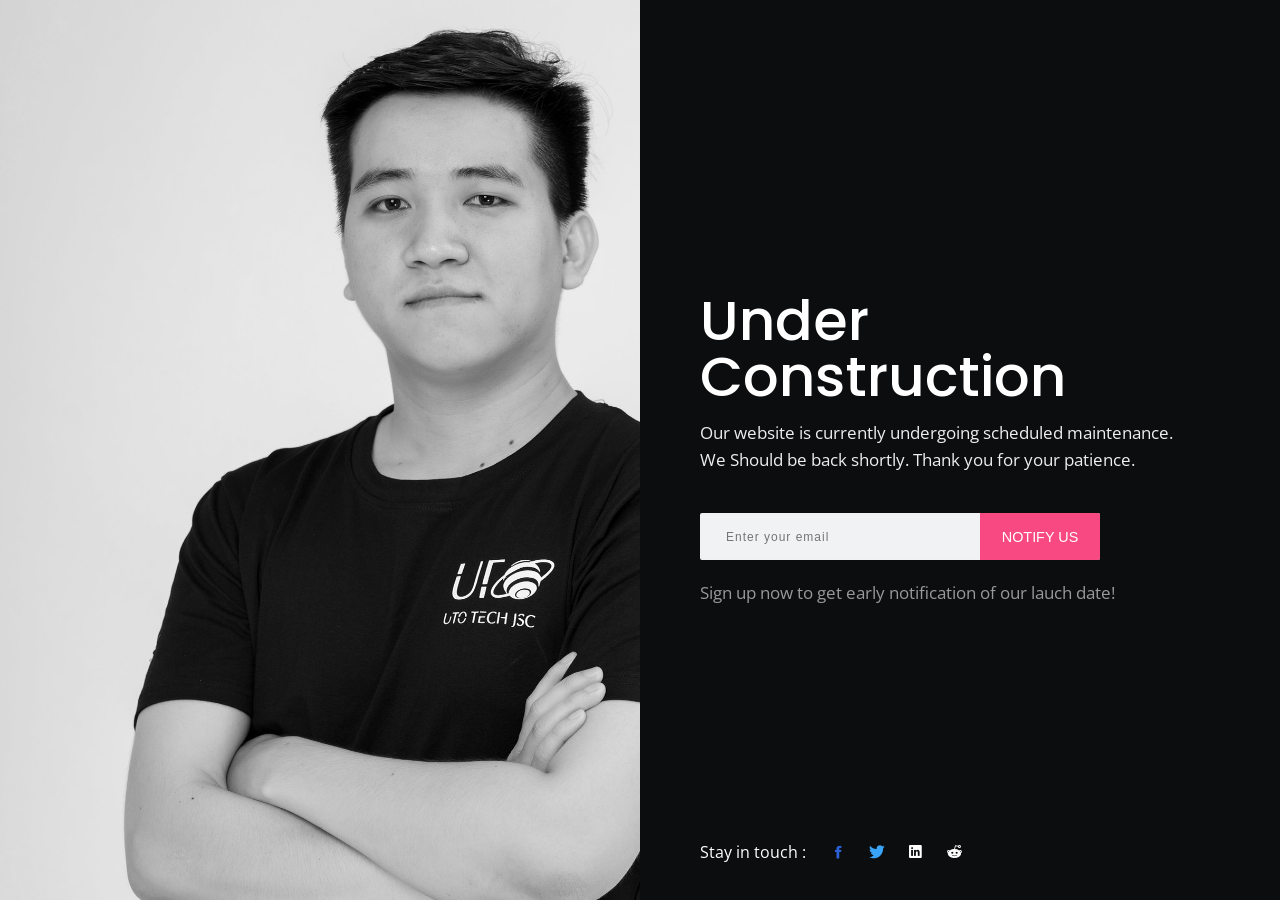
<file: index.html>
<!DOCTYPE HTML>
<html lang="en">
<head>
	<title>huynhquangviet1996it</title>
	<meta http-equiv="X-UA-Compatible" content="IE=edge">
    <meta name="viewport" content="width=device-width, initial-scale=1">
	<meta charset="UTF-8">
	
	
	<!-- Font -->
	
	<link href="https://fonts.googleapis.com/css?family=Open+Sans:400,700%7CPoppins:400,500" rel="stylesheet">
	
	
	<link href="common-css/ionicons.css" rel="stylesheet">
	
	
	<link rel="stylesheet" href="common-css/jquery.classycountdown.css" />
		
	<link href="04-comming-soon/css/styles.css" rel="stylesheet">
	
	<link href="04-comming-soon/css/responsive.css" rel="stylesheet">
	
</head>
<body>
	
	<div class="main-area">
		
		<section class="left-section" style="background-image: url(images/avatar.jpg)">
		
			
		</section><!-- left-section -->
		
		
		<section class="right-section full-height">
		
			<!-- <a class="logo" href="#"><img src="images/logo-white.png" alt="Logo"></a> -->
			
			<div class="display-table">
				<div class="display-table-cell">
					<div class="main-content">
						<h1 class="title"><b>Under Construction</b></h1>
						<p class="desc">Our website is currently undergoing scheduled maintenance.
							We Should be back shortly. Thank you for your patience.</p>

						<div class="email-input-area">
							<form method="post">
								<input class="email-input" name="email" type="text" placeholder="Enter your email"/>
								<button class="submit-btn" name="submit" type="submit"><b>NOTIFY US</b></button>
							</form>
						</div><!-- email-input-area -->
						
						<p class="post-desc">Sign up now to get early notification of our lauch date!</p>
					</div><!-- main-content -->
				</div><!-- display-table-cell -->
			</div><!-- display-table -->
			
			<ul class="footer-icons">
				<li>Stay in touch : </li>
				<li><a href="https://www.facebook.com/me"><i class="ion-social-facebook"></i></a></li>
				<li><a href="https://twitter.com/QuangVietHuynh"><i class="ion-social-twitter"></i></a></li>
				<li><a href="https://www.linkedin.com/in/viet-huynh-813249148/"><i class="ion-social-linkedin"></i></a></li>
				<li><a href="https://www.reddit.com/user/huynhquangviet1996it"><i class="ion-social-reddit"></i></a></li>
			</ul>
		
		</section><!-- right-section -->
		
	</div><!-- main-area -->
	
	<!-- SCIPTS -->
	
	<script src="common-js/jquery-3.1.1.min.js"></script>
	
	<script src="common-js/jquery.countdown.min.js"></script>
	
	<script src="common-js/scripts.js"></script>
	
</body>
</html>
</file>
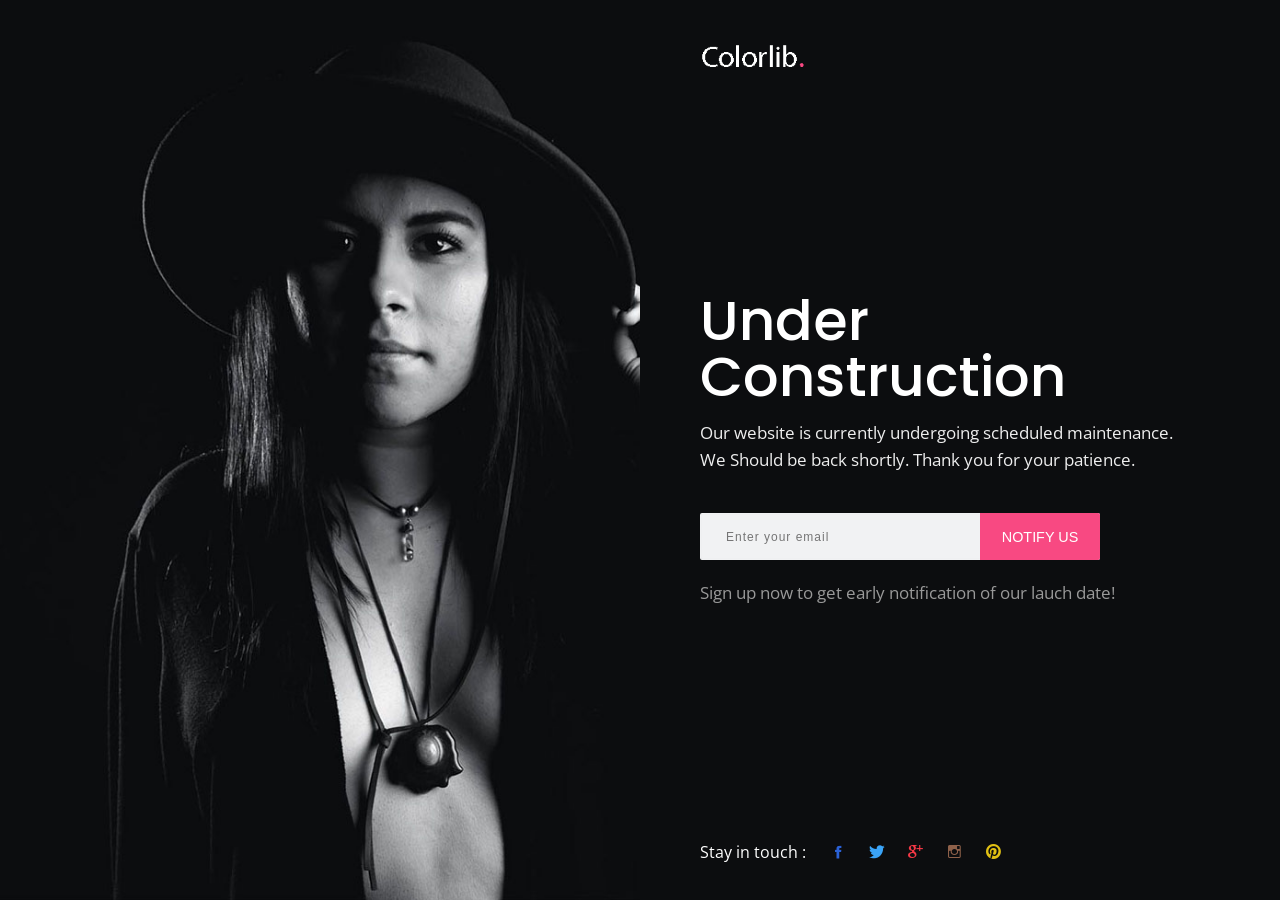
<file: 04-comming-soon.html>
<!DOCTYPE HTML>
<html lang="en">
<head>
	<title>TITLE</title>
	<meta http-equiv="X-UA-Compatible" content="IE=edge">
    <meta name="viewport" content="width=device-width, initial-scale=1">
	<meta charset="UTF-8">
	
	
	<!-- Font -->
	
	<link href="https://fonts.googleapis.com/css?family=Open+Sans:400,700%7CPoppins:400,500" rel="stylesheet">
	
	
	<link href="common-css/ionicons.css" rel="stylesheet">
	
	
	<link rel="stylesheet" href="common-css/jquery.classycountdown.css" />
		
	<link href="04-comming-soon/css/styles.css" rel="stylesheet">
	
	<link href="04-comming-soon/css/responsive.css" rel="stylesheet">
	
</head>
<body>
	
	<div class="main-area">
		
		<section class="left-section" style="background-image: url(images/countdown-4-1000x1000.jpg)">
		
			
		</section><!-- left-section -->
		
		
		<section class="right-section full-height">
		
			<a class="logo" href="#"><img src="images/logo-white.png" alt="Logo"></a>
			
			<div class="display-table">
				<div class="display-table-cell">
					<div class="main-content">
						<h1 class="title"><b>Under Construction</b></h1>
						<p class="desc">Our website is currently undergoing scheduled maintenance.
							We Should be back shortly. Thank you for your patience.</p>

						<div class="email-input-area">
							<form method="post">
								<input class="email-input" name="email" type="text" placeholder="Enter your email"/>
								<button class="submit-btn" name="submit" type="submit"><b>NOTIFY US</b></button>
							</form>
						</div><!-- email-input-area -->
						
						<p class="post-desc">Sign up now to get early notification of our lauch date!</p>
					</div><!-- main-content -->
				</div><!-- display-table-cell -->
			</div><!-- display-table -->
			
			<ul class="footer-icons">
				<li>Stay in touch : </li>
				<li><a href="#"><i class="ion-social-facebook"></i></a></li>
				<li><a href="#"><i class="ion-social-twitter"></i></a></li>
				<li><a href="#"><i class="ion-social-googleplus"></i></a></li>
				<li><a href="#"><i class="ion-social-instagram-outline"></i></a></li>
				<li><a href="#"><i class="ion-social-pinterest"></i></a></li>
			</ul>
		
		</section><!-- right-section -->
		
	</div><!-- main-area -->
	
	<!-- SCIPTS -->
	
	<script src="common-js/jquery-3.1.1.min.js"></script>
	
	<script src="common-js/jquery.countdown.min.js"></script>
	
	<script src="common-js/scripts.js"></script>
	
</body>
</html>
</file>
<file: 04-comming-soon/css/styles.css>
/*
====================================================

* 	[Master Stylesheet]
	
	Theme Name :  
	Version    :  
	Author     :  
	Author URI :  

====================================================

	TOC
	
	1. PRIMARY STYLES
	2. COMMONS FOR PAGE DESIGN
		JQUERY LIGHT BOX
	3. LEFT SECTION
	4. RIGHT SECTION
	
====================================================

/* ---------------------------------
1. PRIMARY STYLES
--------------------------------- */

html{ font-size: 100%; height: 100%; width: 100%; overflow-x: hidden; margin: 0px;  padding: 0px; touch-action: manipulation; }


body{ font-size: 16px; font-family: 'Open Sans', sans-serif; width: 100%; height: 100%; margin: 0; font-weight: 400;
	-webkit-font-smoothing: antialiased; -moz-osx-font-smoothing: grayscale; word-wrap: break-word; overflow-x: hidden; 
	color: #333; }

h1, h2, h3, h4, h5, h6, p, a, ul, span, li, img, inpot, button{ margin: 0; padding: 0; }

h1,h2,h3,h4,h5,h6{ line-height: 1.5; font-weight: inherit; }

h1,h2,h3{ font-family: 'Poppins', sans-serif; }

p{ line-height: 1.6; font-size: 1.05em; font-weight: 400; color: #555; }

h1{ font-size: 3.5em; line-height: 1; }
h2{ font-size: 3em; line-height: 1.1; }
h3{ font-size: 2.5em; }
h4{ font-size: 1.5em; }
h5{ font-size: 1.2em; }
h6{ font-size: .9em; letter-spacing: 1px; }

a, button{ display: inline-block; text-decoration: none; color: inherit; transition: all .3s; line-height: 1; }

a:focus, a:active, a:hover,
button:focus, button:active, button:hover,
a b.light-color:hover{ text-decoration: none; color: #E45F74; }

b{ font-weight: 500; }

img{ width: 100%; }

li{ list-style: none; display: inline-block; }

span{ display: inline-block; }

button{ outline: 0; border: 0; background: none; cursor: pointer; }

b.light-color{ color: #444; }

.icon{ font-size: 1.1em; display: inline-block; line-height: inherit; }

[class^="icon-"]:before, [class*=" icon-"]:before{ line-height: inherit; }

html {
	-webkit-box-sizing: border-box;
	box-sizing: border-box;
}

*,
*::before,
*::after {
	-webkit-box-sizing: inherit;
	box-sizing: inherit;
}



/* ---------------------------------
2. COMMONS FOR PAGE DESIGN
--------------------------------- */

.center-text{ text-align: center; } 

.display-table{ display: table; height: 100%; width: 100%; }

.display-table-cell{ display: table-cell; vertical-align: middle; }


::-webkit-input-placeholder { font-size: .9em; letter-spacing: 1px; }

::-moz-placeholder { font-size: .9em; letter-spacing: 1px; }

:-ms-input-placeholder { font-size: .9em; letter-spacing: 1px; }

:-moz-placeholder { font-size: .9em; letter-spacing: 1px; }


.full-height{ height: 100%; }

.position-static{ position: static; }

.font-white{ color: #fff; }

.main-area{ position: relative; height: 100vh; background: #0C0D0F; color: #fff; }


/* ---------------------------------
3. LEFT SECTION
--------------------------------- */

.left-section{ position: absolute; top: 0; bottom: 0; left: 0; width: 50%; background-size: cover; }


#normal-countdown{ text-align: center; }

#normal-countdown .time-sec{ position: relative; display: inline-block; margin: 2.5%; height: 120px; width: 120px; 
	border-radius: 100px; background: #fff; box-shadow: 0px 0px 0px 5px rgba(255,255,255,.4); color: #F84982; }

#normal-countdown .time-sec .main-time{ font-weight: 500; line-height: 100px; }

#normal-countdown .time-sec span{ position: absolute; bottom: 25px; left: 50%; transform: translateX(-50%); }



/* ---------------------------------
4. RIGHT SECTION
--------------------------------- */

.right-section{ float: right; width: 50%; position: relative; padding: 0 60px; }

.right-section .logo{ position: absolute; top: 40px; height: 30px; }

.right-section .logo img{ height: 100%; width: auto; } 


.right-section .main-content{ padding: 40px 40px 40px 0; }

.main-content .title{ margin-bottom: 15px; }

.main-content .desc{ color: #eee; }

.main-content .email-input-area{ margin: 40px 0 20px; position: relative; width: 400px; height: 47px; }

.main-content .email-input-area .email-input{ width: 100%; position: absolute; top: 0; bottom: 0; left: 0; 
	border-radius: 2px; border: 0; outline: 0; padding: 0 140px 0 25px; transition: all .2s; background: #F1F2F3; 
	box-shadow: inset 0 0 1px rgba(0,0,0,.1); border: 1px solid transparent; }

.main-content .email-input-area .email-input:focus{ border-color: #f89fbc; }


.main-content .email-input-area .submit-btn{ width: 120px; text-align: center; position: absolute; top: 0; bottom: 0; 
	right: 0; font-size: .9em; outline: 0; border-radius: 0 2px 2px 0; transition: all .3s; background: #F84982; color: #fff; }

.main-content .email-input-area .submit-btn:hover{ background: #e40b52; }


.main-content .post-desc{ color: #999; }


.right-section .footer-icons{ position: absolute; bottom: 30px;}

.right-section .footer-icons > li > a{ display: inline-block; font-size: 1.07em; padding: 0 0px; }

.right-section .footer-icons > li:first-child{ margin-right: 10px; }

.right-section .footer-icons > li > a > i{ display: inline-block; height: 35px; line-height: 33px; 
	transition: all .2s; border-radius: 40px; text-align: center; width: 35px; }

.right-section .footer-icons > li > a:hover > i{ border: 1px solid; }

.right-section .footer-icons > li > a > i[class*="facebook"]{ color: #2A61D6; border-color: #2A61D6; }
.right-section .footer-icons > li > a > i[class*="twitter"]{ color: #3AA4F8; border-color: #3AA4F8; }
.right-section .footer-icons > li > a > i[class*="google"]{ color: #F43846; border-color: #F43846; }
.right-section .footer-icons > li > a > i[class*="instagram"]{ color: #8F614A; border-color: #8F614A; }
.right-section .footer-icons > li > a > i[class*="pinterest"]{ color: #E1C013; border-color: #E1C013; }
</file>
<file: 04-comming-soon/css/responsive.css>
/* Screens Resolution : 992px
-------------------------------------------------------------------------- */
@media only screen and (max-width: 1200px) {
	
	/* ---------------------------------
	4. RIGHT SECTION
	--------------------------------- */

	.date-countdown{ width: 100%; }
	
}

/* Screens Resolution : 992px
-------------------------------------------------------------------------- */
@media only screen and (max-width: 992px) {
	
	/* ---------------------------------
	1. PRIMARY STYLES
	--------------------------------- */
	
	.main-area{ position: relative; height: 200vh; }


	/* ---------------------------------
	3. RIGHT SECTION
	--------------------------------- */

	.right-section{ float: none; width: 100%; height: 50%; }
	
	.right-section .main-content{ padding: 40px 0; }
	
	.main-content .email-input-area{ width: 100%; }
	
	.main-content .email-input-area .email-input{ padding: 0 115px 0 20px; }
	
	.main-content .email-input-area .submit-btn{ width: 80px; } 
	
	.right-section .footer-icons > li > a > i{ height: 30px; line-height: 28px; width: 30px; }
	
	
	/* ---------------------------------
	4. LEFT SECTION
	--------------------------------- */

	.left-section{ position: static; width: 100%; height: 50%; }

	.date-countdown{ width: 100%; }
	
	.date-countdown .time_circles > div > h4{ font-size: .7em!important; }

}


/* Screens Resolution : 767px
-------------------------------------------------------------------------- */
@media only screen and (max-width: 767px) {
	
	/* ---------------------------------
	1. PRIMARY STYLES
	--------------------------------- */

	p{ line-height: 1.4; }

	h1{ font-size: 2.8em; line-height: 1; }
	h2{ font-size: 2.2em; line-height: 1.1; }
	h3{ font-size: 1.8em; }
		
	
	
}

/* Screens Resolution : 479px
-------------------------------------------------------------------------- */
@media only screen and (max-width: 479px) {

	/* ---------------------------------
	1. PRIMARY STYLES
	--------------------------------- */

	body{ font-size: 13px; }
	

	/* ---------------------------------
	4. REMAINING TIME
	--------------------------------- */

	#normal-countdown .time-sec{ height: 100px; width: 100px; margin: 5%; }
	
	#normal-countdown .time-sec .main-time{ line-height: 80px; }
	
	
	/* ---------------------------------
	4. RIGHT SECTION
	--------------------------------- */

	.right-section{ padding: 0 30px; }

}

/* Screens Resolution : 359px
-------------------------------------------------------------------------- */
@media only screen and (max-width: 359px) {
	
	
}

/* Screens Resolution : 290px
-------------------------------------------------------------------------- */
@media only screen and (max-width: 290px) {
	
	
}
</file>
